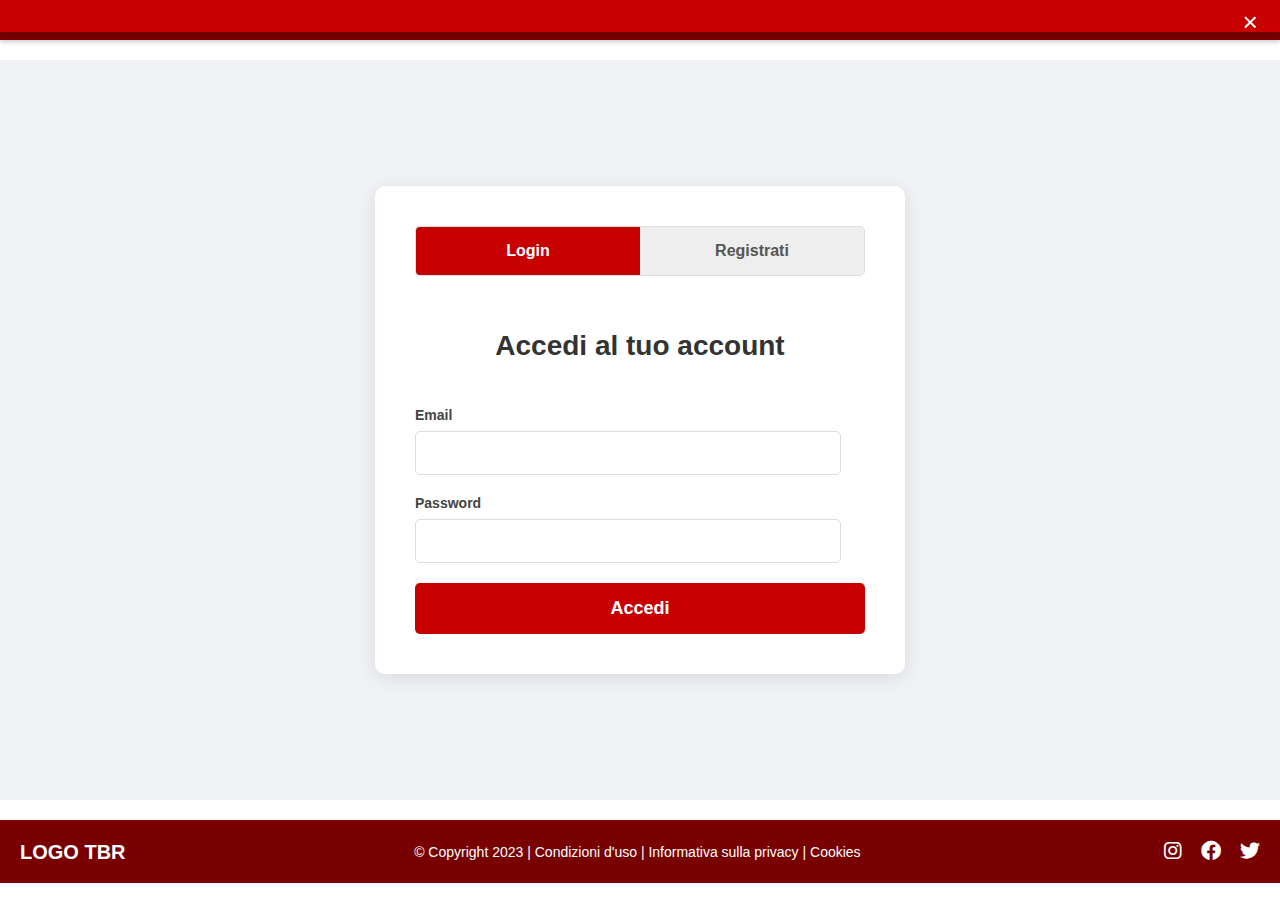
<file: src/main/resources/templates/login.html>
<!DOCTYPE html>
<html lang="it">
<head>
    <meta charset="UTF-8">
    <meta name="viewport" content="width=device-width, initial-scale=1.0">
    <title>TBR - Login o Registrati</title>
    <link rel="stylesheet" href="../static/css/layout.css">
    <link rel="stylesheet" href="../static/css/login.css">
    <link rel="stylesheet" href="https://cdnjs.cloudflare.com/ajax/libs/font-awesome/6.0.0-beta3/css/all.min.css">
</head>
<body>
    
    <header class="header">
        <div class="header-content-wrapper">
            <div class="logo">
                <a href="/"><h1>LOGO TBR</h1></a>
            </div>
            <div class="user-actions">
                <div class="language-dropdown">
                    <span class="current-language" data-lang="it">Italiano - IT <i class="fas fa-caret-down"></i></span>
                    <div class="language-options">
                        <a href="#" data-lang="en">English - EN</a>
                        <a href="#" data-lang="es">Español - ES</a>
                    </div>
                </div>
            </div>
        </div>
    </header>

    <main class="login-page-main">
        <div th:if="${registerError != null or loginError != null}" class="global-error-banner" id="errorBanner">
    <span th:text="${registerError != null ? registerError : loginError}"></span>
    <button type="button" class="close-error-banner" onclick="document.getElementById('errorBanner').style.display='none'">&times;</button>
</div>
    <div class="auth-container">
        <div class="form-toggle">
            <button id="login-tab" class="active">Login</button>
            <button id="register-tab">Registrati</button>
        </div>

        <!-- LOGIN FORM -->
        <form id="login-form" class="auth-form active" action="/login" method="post">
            <input type="hidden" th:name="${_csrf.parameterName}" th:value="${_csrf.token}" />
            <h2>Accedi al tuo account</h2>
            <div class="input-group">
                <label for="login-email">Email</label>
                <input type="text" id="login-email" name="username" required>
            </div>
            <div class="input-group">
                <label for="login-password">Password</label>
                <input type="password" id="login-password" name="password" required>
            </div>
            <button type="submit" class="submit-button">Accedi</button>
        </form>

        <!-- REGISTER FORM -->
        <form id="register-form" class="auth-form [[${showRegister} ? 'active' : '']]" action="/register" method="post">
            <input type="hidden" th:name="${_csrf.parameterName}" th:value="${_csrf.token}" />
            <h2>Crea un nuovo account</h2>
            <div class="input-group">
                <label for="register-email">Email</label>
                <input type="email" id="register-email" name="email" required>
            </div>
            <div class="input-group">
                <label for="register-username">Username</label>
                <input type="text" id="register-username" name="username" required>
            </div>
            <div class="input-group">
                <label for="register-password">Password</label>
                <input type="password" id="register-password" name="password_hash" required>
                <div class="info-message">
                    La password deve essere lunga almeno 12 caratteri, contenere almeno una lettera maiuscola e un carattere speciale.
                </div>
            </div>
            <div class="input-group">
                <label for="register-confirm-password">Conferma Password</label>
                <input type="password" id="register-confirm-password" name="confirm_password" required>
            </div>
            <button type="submit" class="submit-button">Registrati</button>
        </form>
    </div>
</main>

    <footer class="footer">
        <div class="footer-content-wrapper">
            <div class="logo">
                <h1>LOGO TBR</h1>
            </div>
            <div class="copyright">
                <p>&copy; Copyright 2023 | Condizioni d'uso | Informativa sulla privacy | Cookies</p>
            </div>
            <div class="social-icons">
                <a href="#"><i class="fab fa-instagram"></i></a>
                <a href="#"><i class="fab fa-facebook"></i></a>
                <a href="#"><i class="fab fa-twitter"></i></a>
            </div>
        </div>
    </footer>

    <script src="../static/js/main.js"></script>
    <script src="../static/js/login.js"></script>
    <script src="../static/js/layout.js"></script>
</body>
</html>
</file>
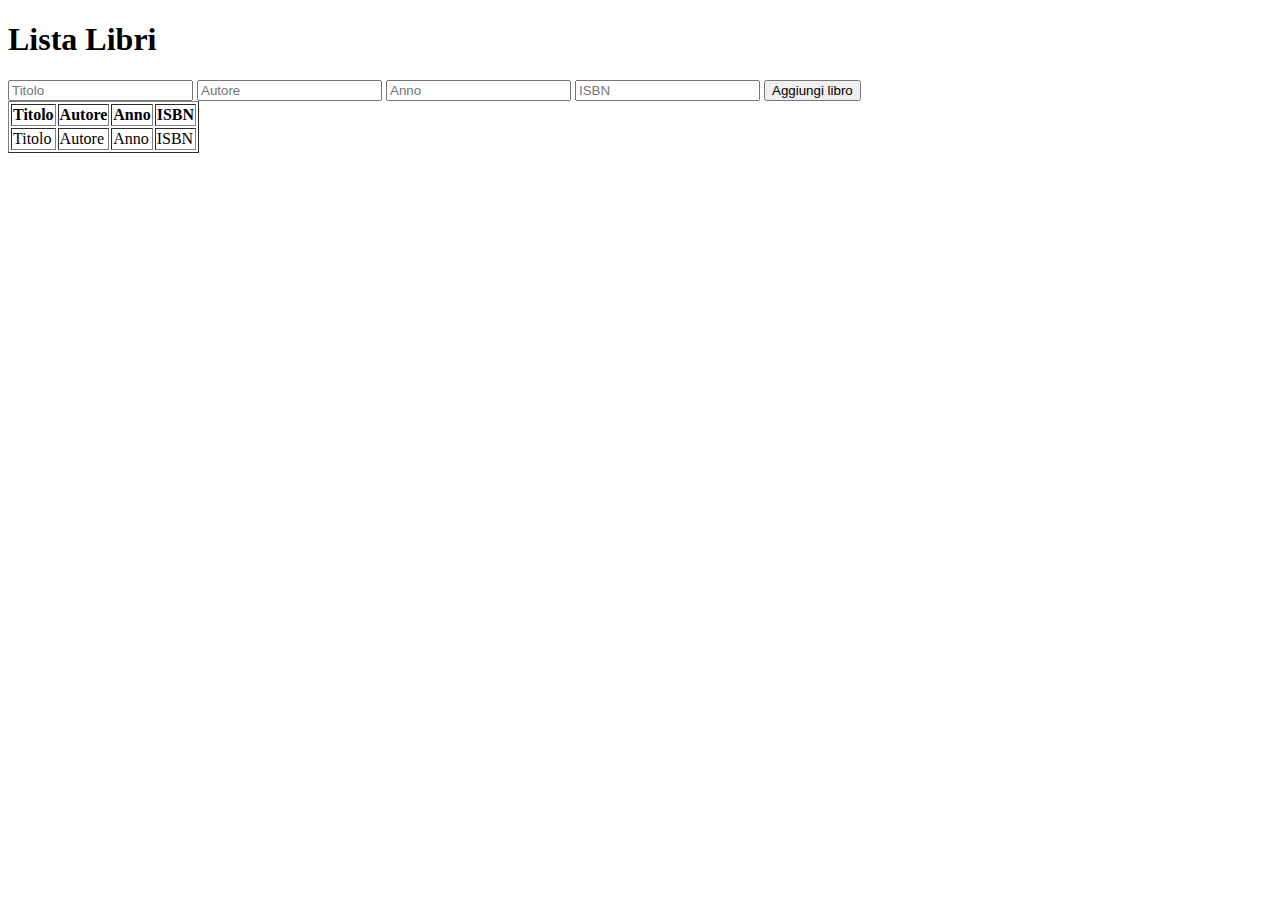
<file: src/main/resources/templates/vista_libri.html>
<!DOCTYPE html>
<html xmlns:th="http://www.thymeleaf.org">
<head>
    <title>Libri</title>
</head>
<body>
    <h1 th:text="${titolo}">Lista Libri</h1>
    <form th:action="@{/libri}" th:object="${libro}" method="post">
        <input type="text" th:field="*{title}" placeholder="Titolo" required />
        <input type="text" th:field="*{author}" placeholder="Autore" required />
        <input type="number" th:field="*{year}" placeholder="Anno" required />
        <input type="text" th:field="*{isbn}" placeholder="ISBN" required  />
        <button type="submit">Aggiungi libro</button>
    </form>
    <table border="1">
        <tr>
            <th>Titolo</th>
            <th>Autore</th>
            <th>Anno</th>
            <th>ISBN</th>
        </tr>
        <tr th:each="libro : ${libri}">
            <td th:text="${libro.title}">Titolo</td>
            <td th:text="${libro.author}">Autore</td>
            <td th:text="${libro.year}">Anno</td>
            <td th:text="${libro.isbn}">ISBN</td>
        </tr>
    </table>
</body>
</html>
</file>
<file: src/main/resources/static/css/layout.css>
/*----------------------------------------------------
Stili globali per il layout del sito
-----------------------------------------------------*/

/* Stile di base per l'intera pagina */
body {
    font-family: Arial, sans-serif;
    margin: 0;
    padding: 0;
    overflow-x: hidden;
    /* Padding-top di fallback. Sarà sovrascritto da JS per precisione. */
    padding-top: 130px; /* Valore stimato */
}

/* Stile di base per tutti i link */
a {
    color: inherit;
    text-decoration: none;
}

/* Rimuove la sottolineatura dai link quando ci si passa sopra con il mouse (hover) */
a:hover {
    text-decoration: none;
}

/* Immagine di sfondo */
.main-background-container {
  position: relative;
  background-image: url("../img/Sfondo.png");
  background-repeat: no-repeat;
  background-position: center;
  background-size: cover;
  width: 80%;
  min-height: 100vh;
  height: auto;
  border-radius: 20px;
  margin: 20px auto;
  z-index: 1;
  padding: 20px;
  overflow: hidden;
  display: flex;
  flex-direction: column;
  align-items: center;
  justify-content: flex-start;
}


/*-----------------------------------------------------
Stili per l'header e il footer
-----------------------------------------------------*/

/* Padding laterale per i contenitori di header e footer */
.header-content-wrapper,
.footer-content-wrapper {
    padding: 0 20px; /* Padding laterale per distanziare il contenuto dai bordi dello schermo */
}

/* Stile per l'header del sito, comune a tutte le pagine */
.header {
    background-color: #780000;
    padding: 8px 0;
    box-shadow: 0 2px 5px rgba(0, 0, 0, 0.2);
    position: fixed; /* Rende l'header fisso */
    top: 0;
    width: 100%;
    z-index: 1000;
}

/* Stile del logo (momentaneo) nel header e nel footer */
.logo h1 {
    margin: 0;
    font-size: 24px;
    font-weight: bold;
    color: white;
}

/* Rimuove sottolineatura dal link del logo */
.logo a {
    text-decoration: none;
    color: inherit;
}

/* Contenitore per gli elementi nella parte superiore dell'header */
.header-content-wrapper {
    display: flex;
    justify-content: center; /* centra tutti gli elementi */
    align-items: center;
    padding: 0 20px;
    gap: 40px; /* spazio tra logo, search-bar e user-actions */
}


/* Barra di ricerca */
.search-bar {
    position: static; /* rimuovi absolute */
    margin: 0 auto;   /* centra la barra */
    left: unset;
    transform: unset;
    width: 40%;
    max-width: 600px;
    display: flex;
    align-items: center;
    background-color: white;
    border-radius: 50px;
    padding: 15px 20px;
    z-index: 100;
}

/* Icona lente di ingrandimento */
.search-bar .search-icon {
    color: #7800007f;
    font-size: 18px;
    margin-right: 10px; /* Spazio tra icona e input */
}

/* Input di ricerca */
.search-bar input {
    background: none;
    border: none;
    outline: none;
    color: #780000;
    font-weight: bolder;
    font-size: 16px;
    padding: 0;
    flex-grow: 1; /* Input si espande */
    /* placeholder (Cerca libro...) */
    &::placeholder {
        color: #7800007f;
    }
}

/* Sezione delle azioni utente (lingua, login e profilo) */
.user-actions {
    display: flex;
    align-items: center;
}

/* Stile per il dropdown della lingua */
.language-dropdown {
    position: relative;
    margin-right: 15px;
    cursor: pointer;
}

/* Stile per il testo della lingua corrente */
.language-dropdown .current-language {
    color: white;
    font-size: 15px;
    display: flex;
    align-items: center;
}

.language-dropdown .current-language i {
    margin-left: 5px;
}

.language-dropdown .language-options {
    display: none; /* Nascosto di default */
    position: absolute;
    top: 100%; /* Sotto il "current-language" */
    right: 0; /* Allinea a destra del suo contenitore */
    background-color: white;
    border-radius: 5px;
    box-shadow: 0 2px 10px rgba(0, 0, 0, 0.2);
    min-width: 120px;
    z-index: 1000;
    overflow: hidden;
}

.language-dropdown .language-options a {
    display: block;
    padding: 10px 15px;
    color: #780000;
    text-decoration: none;
    font-size: 14px;
}

.language-dropdown .language-options a:hover {
    background-color: #f0f0f0;
    text-decoration: none; /* Rimuovi sottolineatura al hover */
}

.language-dropdown.active .language-options {
    display: block; /* Mostra quando il dropdown è attivo */
}

/* Stile per il pulsante di login */
.user-actions .login-button {
    background-color: white; /* Colore giallo chiaro come da mockup */
    color: #780000;
    padding: 8px 15px;
    border-radius: 20px;
    text-decoration: none;
    font-weight: bold;
    font-size: 15px;
    transition: background-color 0.3s, color 0.3s; /* Transizione per hover */
}

.user-actions .login-button:hover {
    background-color: #fdf0d5b4;
}

/* Aggiungi stile per l'icona profilo */
.user-actions .profile-icon {
    background-color: white; /* Colore giallo chiaro come da mockup */
    color: #780000;
    height: 3em;
    width: 3em;
    text-align: center;
    line-height: 3em; /* Centra verticalmente il testo */
    border-radius: 50%;
    text-decoration: none;
    font-weight: bold;
    font-size: 1em;
    transition: background-color 0.3s, color 0.3s; /* Transizione per hover */
    cursor: pointer;
}

.user-actions .profile-icon:hover {
    background-color: #fdf0d5b4;
}

/* Profile Menu Container */
.profile-menu-container {
    position: relative;
    cursor: pointer;
}

/* Hamburger Menu Content */
.hamburger-menu-content {
    display: none;
    position: absolute;
    top: 4.5vh;
    right: 0;
    background-color: #ffffff;
    border-radius: 8px;
    box-shadow: 0 4px 12px rgba(0, 0, 0, 0.15);
    min-width: 200px;
    z-index: 100;
    overflow: hidden;
    padding: 8px;
}

/* Show Menu State (controlled by JavaScript) */
.hamburger-menu-content.show {
    display: block;
}

.hamburger-menu-content .menu-item {
    display: flex;
    align-items: center;
    padding: 10px;
    color: #003049;
    font-size: 1em;
}

.hamburger-menu-content .menu-item i {
    margin-right: 10px;
    color: #003049;
}

.hamburger-menu-content .menu-item:hover {
    background-color: #f0f0f0;
}

.hamburger-menu-content .menu-item.logout {
    margin-top: 8px;
    color: #780000; 
}

.hamburger-menu-content .menu-item.logout i {
    color: #780000; 
}

.hamburger-menu-content .menu-item.logout:hover {
    background-color: #ffd3d3;
}

/* Stile per il contenuto principale (main-content-wrapper) */
.main-content-wrapper {
    width: 100%; 
    min-height: auto; 
    position: relative;
    z-index: 100;
    padding-bottom: 20px;
}

/* --------------------------------------------------------
Stili per la sezione hero (intestazione principale)
--------------------------------------------------------- */

.main-hero-grid{
    display: grid;
    grid-template-columns: 1fr 50%;
    gap: 20px;
    margin-bottom: 20px;
}

/* Sezione hero (cambiato in frasi in latino) */
.hero-title {
  text-align: left;
  padding-left: 2px;
}

/* Titolo della sezione hero */
.hero-title {
  width: 50%;
  color: white;
  font-size: 3.5vw;
  font-weight: bold;
  margin-top: 1.5vh;
  margin-bottom: 1.5vh;
}

.single-line-hero-title {
  color: white;
  font-size: 3.5vw;
  font-weight: bold;
  margin-top: 1.5vh;
  margin-bottom: 1.5vh;
}

/* ---------------------------------------------------------
Stili per le sezioni dei libri e delle categorie
--------------------------------------------------------- */

/* Stile per le sezioni dei contenuti (comune a tutte le sezioni di libri e categorie) */
.books-section{
    background-color: white;
    border-radius:20px;
    padding: 25px;
    margin-bottom: 20px;
}

/* Intestazione di ogni sezione (es. "In primo piano", "Ultime uscite", "Categorie") */
.section-header {
    display: flex;
    justify-content: space-between;
    align-items: center;
    margin-bottom: 5px;
    padding-bottom: 5px;
    padding-left: 5px;
}

/* Titolo della sezione */
.section-header h3 {
    font-size: 150%;
    color: #003049;
    font-weight: bold;
    display: flex;
    align-items: center;
    font-weight: normal;
}

/* Icona della sezione */
.section-header h3 .icon {
    color: #003049;
    margin-right: 10px;
    font-size: 20px;
}

/* Link "Vedi altro" per le sezioni */
.section-header .view-all {
    color: #003049;
    font-weight: bold;
    font-size: 100%;
    transition: color 0.2s;
}

.section-header .view-all:hover {
    color: #002f4960;
}

/* Griglia per i libri e le categorie (stile di base) */
.books-grid {
    display: grid;
    grid-template-columns: repeat(auto-fit, minmax(15%, 1fr)); /* 3-6 colonne circa, adattivo */
    gap: 15px;
}

/* Stile per le card dei libri */
.book-card {
  position: relative;
  border-radius: 15px;
  box-shadow: 0 2px 5px rgba(0, 0, 0, 0.1);
  overflow: hidden;
  display: flex;
  flex-direction: column;
  align-items: center;
  text-align: center;
  transition: transform 0.2s ease-in-out, box-shadow 0.2s ease-in-out;
  cursor: pointer;
}

/* Effetto hover per le card dei libri */
.book-card:hover {
  transform: translateY(-5px);
  box-shadow: 0 5px 15px rgba(0, 0, 0, 0.2);
}

/* Immagine della copertina del libro */
.book-card img {
  width: 100%;
  height:100%;
  object-fit:cover; 
}

/* Contenitore delle informazioni del libro */
.book-info {
    position: absolute;
    top: 100%;
    width: 100%;
    height: 100%;
    background-color: rgba(255, 255, 255, 0.877);
    transition: top 0.3s ease-out;
    display: flex;
    flex-direction: column;
    justify-content: center;
    padding: 10px;
    box-sizing: border-box;
    z-index: 10;
}

/* Quando si passa il mouse sulla card, sposta il .book-info */
.book-card:hover .book-info {
    top: 0; /* Sposta il pannello a sinistra, sovrapponendosi al contenuto esistente */
}

/* Stili per Titolo e Autore (rimangono simili, ma gestiti dal .book-info) */
.book-info .book-title {
    font-size: 150%;
    font-weight: bold;
    color: #003049;
    white-space: nowrap;
    overflow: hidden;
    text-overflow: ellipsis;
    padding: 0 5%; /* Adatta padding se necessario */
    text-align: center; /* Centra il testo */
}

.book-info .book-author {
    font-size: 85%;
    color: #669bbc;
    white-space: nowrap;
    overflow: hidden;
    text-overflow: ellipsis;
    padding: 0 5%; /* Adatta padding se necessario */
    text-align: center; /* Centra il testo */
}




/* -------------------------------------------------------
Stile per la card delle categorie
-------------------------------------------------------- */

.categories-section {
    background-color: white;
    border-radius:20px;
    padding: 25px;
    margin-bottom: 20px;
}

.categories-grid {
    display: grid;
    grid-template-columns: repeat(auto-fit, minmax(20%, 1fr)); /* 2 colonne circa, adattivo */
    gap: 15px;
}

/* Stile per le card delle categorie */
.category-card {
  border-radius: 15px;
  height: 150px;
  display: flex;
  justify-content: center;
  align-items: center;
  font-size: 1.5em;
  overflow: hidden;
  position: relative;
  transition: transform 0.2s ease-in-out, box-shadow 0.2s ease-in-out;
  background-size: cover;
  background-position: center;
  text-align: center;
}

/* Effetto hover per le card delle categorie */
.category-card:hover {
  transform: translateY(-5px);
  box-shadow: 0 5px 15px rgba(0, 0, 0, 0.2);
  cursor: pointer;
}

/* Titolo della categoria */
.category-card h4 {
font-weight: bold;
  color: white;
  margin: 0;
  z-index: 2; /* Assicura che il testo sia sopra l'overlay */
}

/* Sfondi delle categorie */
.category-card.thriller {
  background-image: url(/img/thriller.png);
}
.category-card.letteratura {
  background-image: url(/img/letteratura.png);
}
.category-card.avventura {
  background-image: url(/img/avventura.png);
}
.category-card.fantasy {
  background-image: url(/img/fantascienza.png);
}
.category-card.classico {
 background-image: url(/img/classico.png);
}
.category-card.romanzo {
 background-image: url(/img/romanzo.png);
}
.category-card.drammatico {
 background-image: url(/img/drammatico.png);
}
.category-card.storico {
 background-image: url(/img/storico.png);
}

/*---------------------------------------------------------
Stili per il footer
---------------------------------------------------------*/

/* Stile del footer */
.footer {
    background-color: #780000; /* Rosso come da mockup */
    color: white;
    padding: 20px 0; /* Padding verticale, orizzontale gestito dal wrapper */
    margin-top: 20px;
    position: relative; /* Per z-index se necessario */
    z-index: 10; /* Assicura che il footer sia in cima */
}

/* Contenitore per gli elementi del footer */
.footer-content-wrapper {
    display: flex;
    justify-content: space-between;
    align-items: center;
    font-size: 14px;
}

.footer-content-wrapper .logo h1 {
    font-size: 20px;
    margin: 0;
}

.footer-content-wrapper .copyright p {
    margin: 0;
}

.footer-content-wrapper .social-icons a {
    color: white;
    font-size: 20px;
    margin-left: 15px;
    text-decoration: none;
    transition: color 0.3s;
}

.footer-content-wrapper .social-icons a:hover {
    color: #eee;
}

#autocomplete-results {
    position: absolute;
    top: 100%;
    left: 0;
    width: 100%;
    background: white;
    border: 1px solid #ccc;
    border-radius: 10px;
    box-shadow: 0 4px 16px rgba(0,0,0,0.15);
    z-index: 1000;
    max-height: 300px;
    overflow-y: auto;
    padding: 0;
    display: none;
}

.autocomplete-item {
    display: flex;
    align-items: center;
    padding: 8px 12px;
    cursor: pointer;
    border-bottom: 1px solid #eee;
    transition: background 0.15s;
}

.autocomplete-item:last-child {
    border-bottom: none;
}

.book-thumbnail {
    width: 40px;
    height: 55px;
    object-fit: cover;
    border-radius: 5px;
    margin-right: 12px;
    flex-shrink: 0;
}

.book-details {
    font-size: 1em;
    color: #003049;
    white-space: nowrap;
    overflow: hidden;
    text-overflow: ellipsis;
}

.logo-img {
    height: 90px;      /* scegli la dimensione che vuoi */
    max-height: 90px;  /* limita la crescita */
    width: auto;
    display: inline-block;
    vertical-align: middle;
}

/* Impedisce che il contenitore diventi troppo alto */
.logo h1 {
    line-height: 1;
    margin: 0;
    padding: 0;

    display: flex;
    align-items: center;
}
</file>
<file: src/main/resources/static/css/login.css>
/*----------------------------------------------------
Stili specifici per la pagina di Login e Registrazione (login.html)
-----------------------------------------------------*/

/* Reset del padding-top del body per la pagina di login, dato che non c'è subheader */
body {
    padding-top: 80px; /* Altezza stimata solo per l'header */
}

/* Stile per il contenitore principale della pagina di login */
.login-page-main {
    display: flex;
    justify-content: center;
    align-items: center;
    min-height: calc(100vh - 80px - 80px); /* Altezza viewport - header - footer (stimato) */
    background-color: #f0f2f5;
    padding: 20px;
    box-sizing: border-box;
}

/* Contenitore principale per i form di autenticazione */
.auth-container {
    background-color: white;
    padding: 40px;
    border-radius: 10px;
    box-shadow: 0 4px 20px rgba(0, 0, 0, 0.1);
    width: 100%;
    max-width: 450px;
    text-align: center;
}

/* Toggle tra Login e Registrati */
.form-toggle {
    display: flex;
    margin-bottom: 30px;
    border-radius: 5px;
    overflow: hidden;
    border: 1px solid #ddd;
}

.form-toggle button {
    flex: 1;
    padding: 15px 20px;
    border: none;
    background-color: #eee;
    color: #555;
    font-size: 16px;
    font-weight: bold;
    cursor: pointer;
    transition: background-color 0.3s, color 0.3s;
}

.form-toggle button.active {
    background-color: #c70000;
    color: white;
}

.global-error-banner {
    background: #c70000;
    color: #fff;
    padding: 16px 0;
    text-align: center;
    font-size: 1.1em;
    font-weight: bold;
    position: fixed;
    top: 0;
    left: 0;
    width: 100vw;
    z-index: 1000;
    box-shadow: 0 2px 8px rgba(0,0,0,0.1);
}
.close-error-banner {
    position: absolute;
    right: 16px;
    top: 8px;
    background: none;
    border: none;
    color: #fff;
    font-size: 1.5em;
    cursor: pointer;
    line-height: 1;
}
body {
    padding-top: 60px; /* per non coprire il contenuto */
}
.info-message {
    color: #1976d2;
    font-size: 0.95em;
    margin-top: 5px;
}

/* Stile comune per i form di autenticazione */
.auth-form {
    display: none; /* Nascosto di default, gestito da JS */
    flex-direction: column;
    gap: 20px;
}

.auth-form.active {
    display: flex; /* Mostra il form attivo */
}

.auth-form h2 {
    font-size: 28px;
    color: #333;
    margin-bottom: 25px;
}

/* Gruppi di input */
.input-group {
    text-align: left;
}

.input-group label {
    display: block;
    margin-bottom: 8px;
    font-weight: bold;
    color: #444;
    font-size: 14px;
}

.input-group input[type="text"],
.input-group input[type="email"],
.input-group input[type="password"] {
    width: calc(100% - 24px); /* Sottrae padding per width corretta */
    padding: 12px;
    border: 1px solid #ddd;
    border-radius: 5px;
    font-size: 16px;
    box-sizing: border-box; /* Include padding e border nel width */
}

.input-group input[type="text"]:focus,
.input-group input[type="email"]:focus,
.input-group input[type="password"]:focus {
    border-color: #c70000;
    outline: none;
    box-shadow: 0 0 0 2px rgba(199, 0, 0, 0.2);
}

/* Pulsante di submit */
.submit-button {
    background-color: #c70000;
    color: white;
    padding: 15px 25px;
    border: none;
    border-radius: 5px;
    font-size: 18px;
    font-weight: bold;
    cursor: pointer;
    transition: background-color 0.3s ease;
    width: 100%;
    box-sizing: border-box;
}

.submit-button:hover {
    background-color: #a00000;
}

/* Link "Hai dimenticato la password?" */
.forgot-password {
    display: block;
    margin-top: 15px;
    color: #c70000;
    text-decoration: none;
    font-size: 14px;
    transition: color 0.3s;
}

.forgot-password:hover {
    color: #a00000;
    text-decoration: underline;
}

/* Media Queries per la responsività */

/* Smartphone */
@media (max-width: 480px) {
    .auth-container {
        padding: 25px;
        margin: 15px;
        width: calc(100% - 30px); /* Per dare un po' di margine sui lati */
    }

    .form-toggle button {
        padding: 12px 15px;
        font-size: 14px;
    }

    .auth-form h2 {
        font-size: 24px;
        margin-bottom: 20px;
    }

    .input-group label {
        font-size: 13px;
    }

    .input-group input {
        padding: 10px;
        font-size: 14px;
    }

    .submit-button {
        padding: 12px 20px;
        font-size: 16px;
    }

    .forgot-password {
        font-size: 13px;
    }
}
</file>
